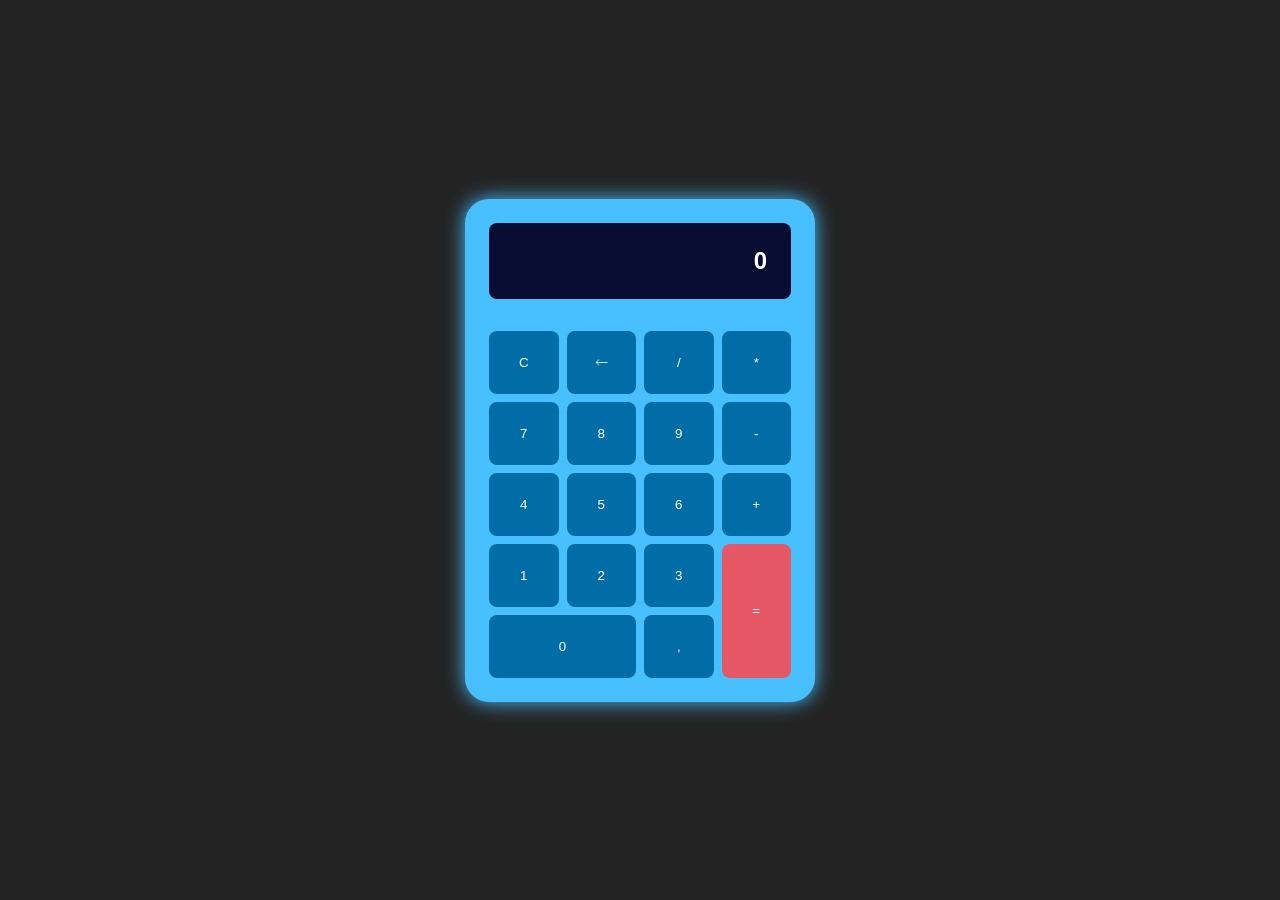
<file: Calculadora/index.html>
<!DOCTYPE html>
<html>
<head>
  <title>Calculadora Noelia</title>
  <link rel="stylesheet" href="style.css">
</head>
<body>
  <div id="calculadora">
    <div id="pantalla">0</div>
    <button type="button" id="c" class="boton">C</button>
    <button type="button" id="borrar" class="boton">🡐</button>
    <button type="button" class="boton">/</button>
    <button type="button" class="boton">*</button>
    <button type="button" class="boton">7</button>
    <button type="button" class="boton">8</button>
    <button type="button" class="boton">9</button> 
    <button type="button" class="boton">-</button>
    <button type="button" class="boton">4</button>
    <button type="button" class="boton">5</button>
    <button type="button" class="boton">6</button>
    <button type="button" class="boton">+</button>
    <button type="button" class="boton">1</button>
    <button type="button" class="boton">2</button>
    <button type="button" class="boton">3</button>
    <button type="button" class="boton" id="igual">=</button>
    <button type="button" class="boton" id="cero">0</button>
    <button type="button" class="boton">,</button>
  </div>
  <script src="script.js"></script>
</body>
</html>
</file>
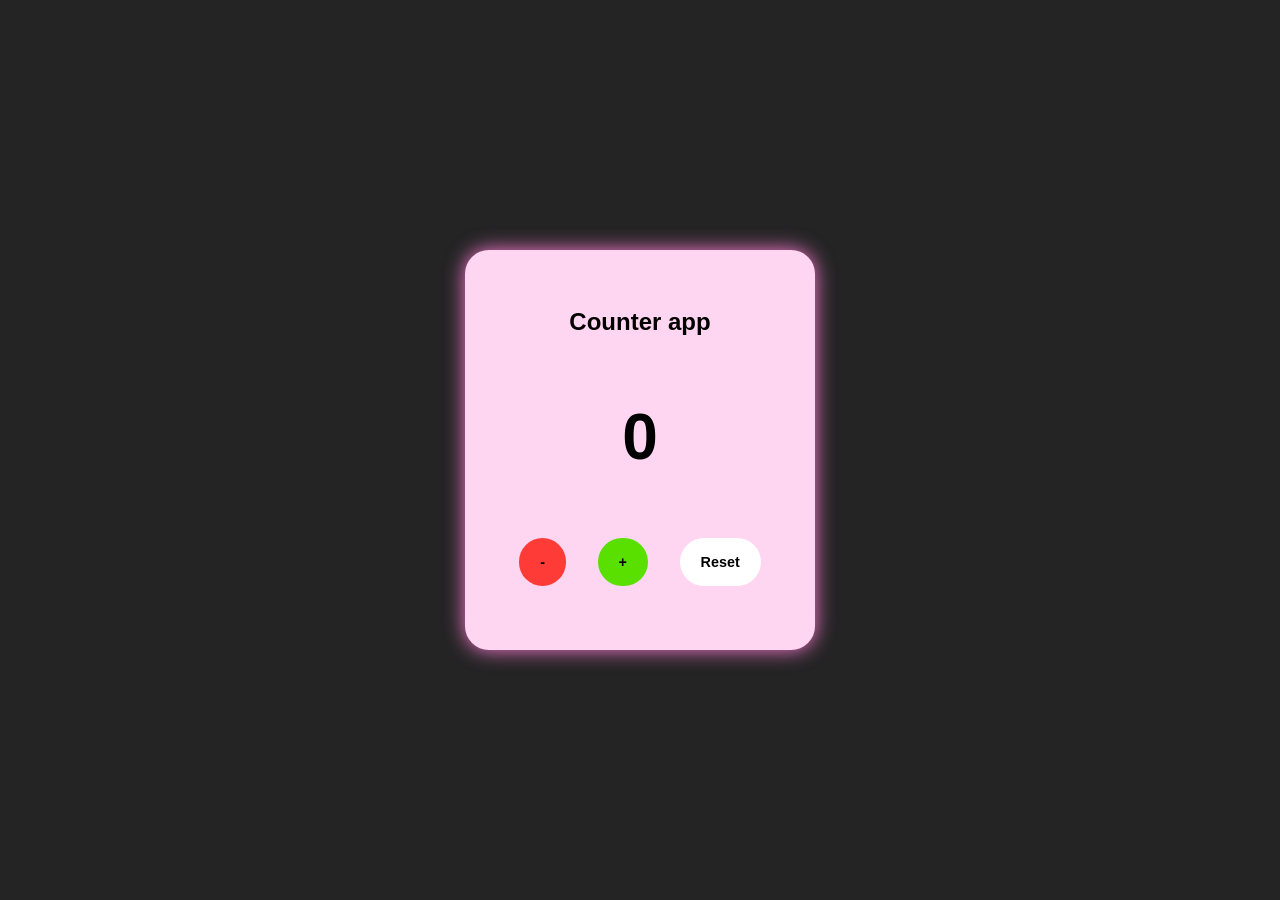
<file: contador/index.html>
<!DOCTYPE html>
<html>
<head>
  <title>Contador</title>
  <link rel="stylesheet" href="style.css">
</head>
<body>
  <div id="contador">
    <h2>Counter app</h2>
    <div id="pantalla">0</div>
    <div class="botones">
      <button class="boton" id="decrease">-</button>
      <button class="boton" id="increase">+</button>
      <button class="boton" id="reset">Reset</button>
    </div>
  </div>
  <script src="script.js"></script>
</body>
</html>
</file>
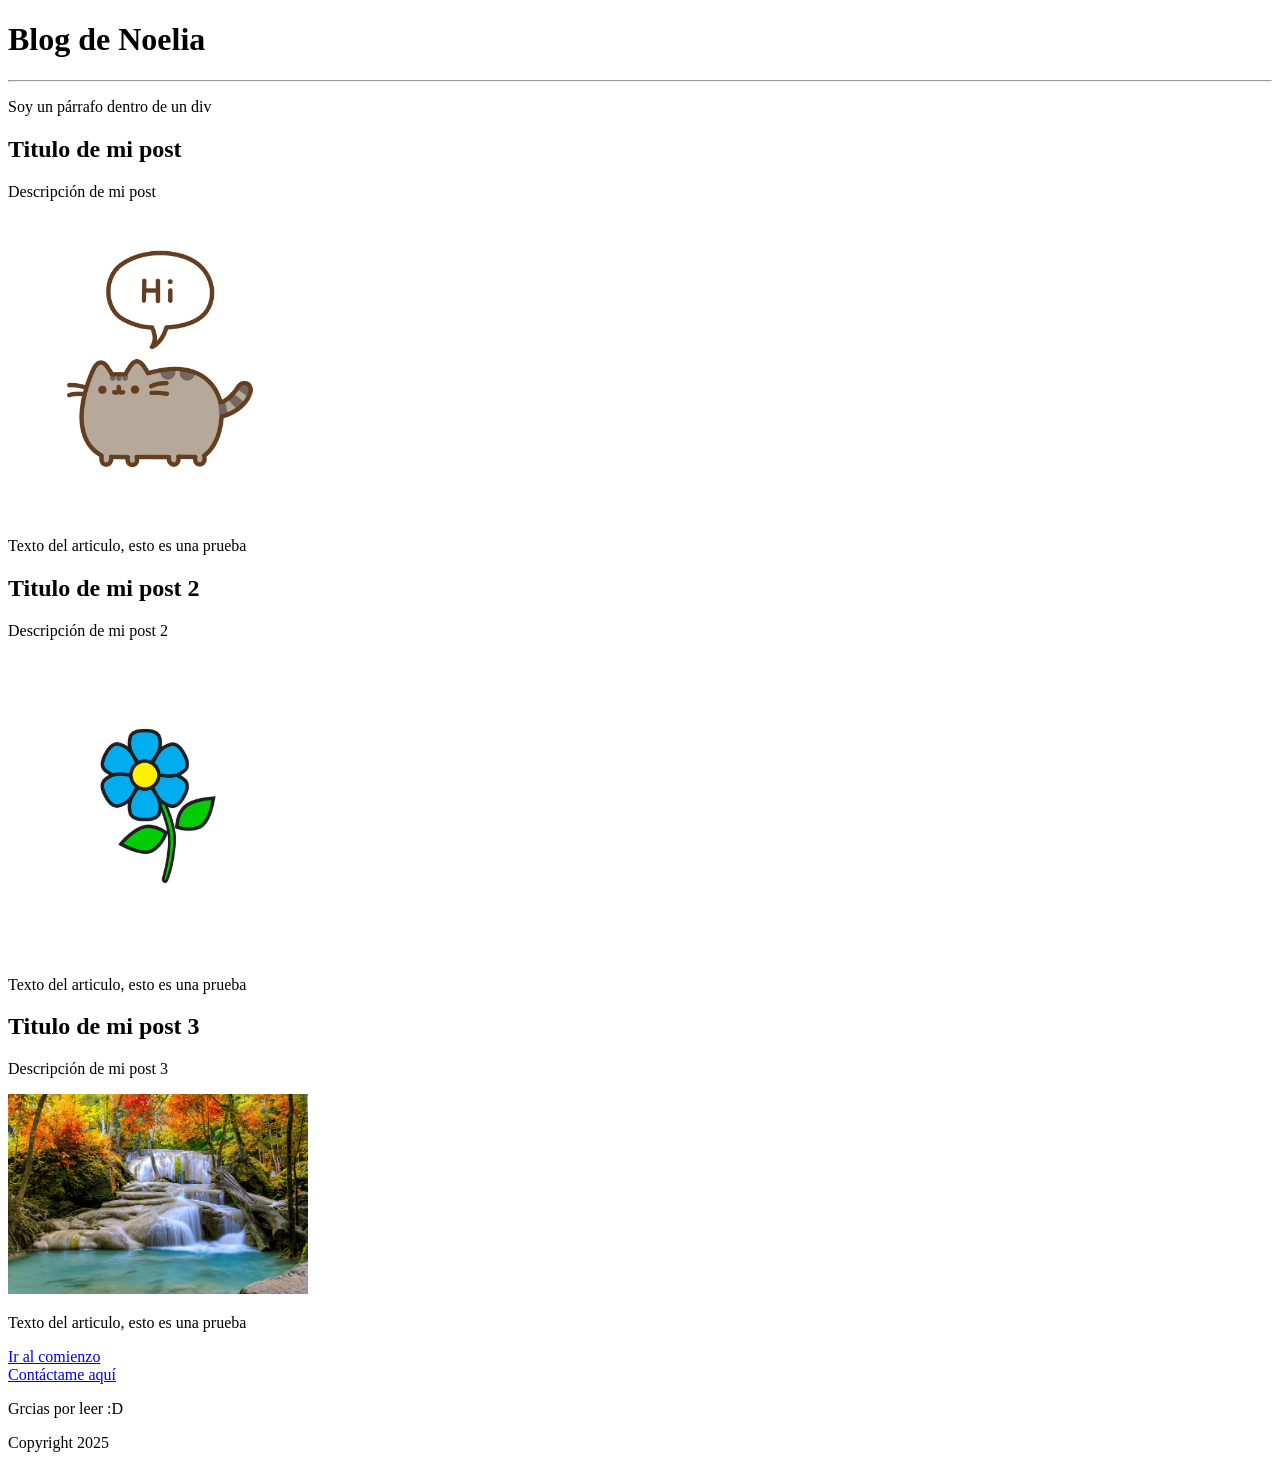
<file: blog.html>
<!DOCTYPE html>
<html>
<head>
  <title>Blog de Noelia</title>
</head>
<body>
  <header>
    <h1 id="titulo">Blog de Noelia</h1>
    <hr>
  </header>
  <div>
    <p>Soy un párrafo dentro de un div </p>
  </div>
  <section>
    <article class="post">
      <h2>Titulo de mi post</h2>
      <p>Descripción de mi post</p>
      <img src="img/pusheen.webp" width="300"/>
      <p>Texto del articulo, esto es una prueba </article></p>
    </article>
    <article class="post">
      <h2>Titulo de mi post 2</h2>
      <p>Descripción de mi post 2</p>
      <img src="img/blue-colorful-flower-cartoon-icon-free-vector.jpg" width="300"/>
      <p>Texto del articulo, esto es una prueba </article></p>
    </article>
        <article class="post">
      <h2>Titulo de mi post 3</h2>
      <p>Descripción de mi post 3</p>
      <img src="img/colorida-majestuosa-cascada-bosque-parque-nacional-otono_554837-661.avif" width="300"/>
      <p>Texto del articulo, esto es una prueba </article></p>
    </article>
  </section>
  <footer>
    <a href="#titulo">Ir al comienzo</a>
    <br>
    <a href="mailto:noeliaperezmojica@gmail.com"> Contáctame aquí </a>
    <p> Grcias por leer :D </p>
    <p> Copyright 2025 </p>
  </footer>
</body>
</html>
</file>
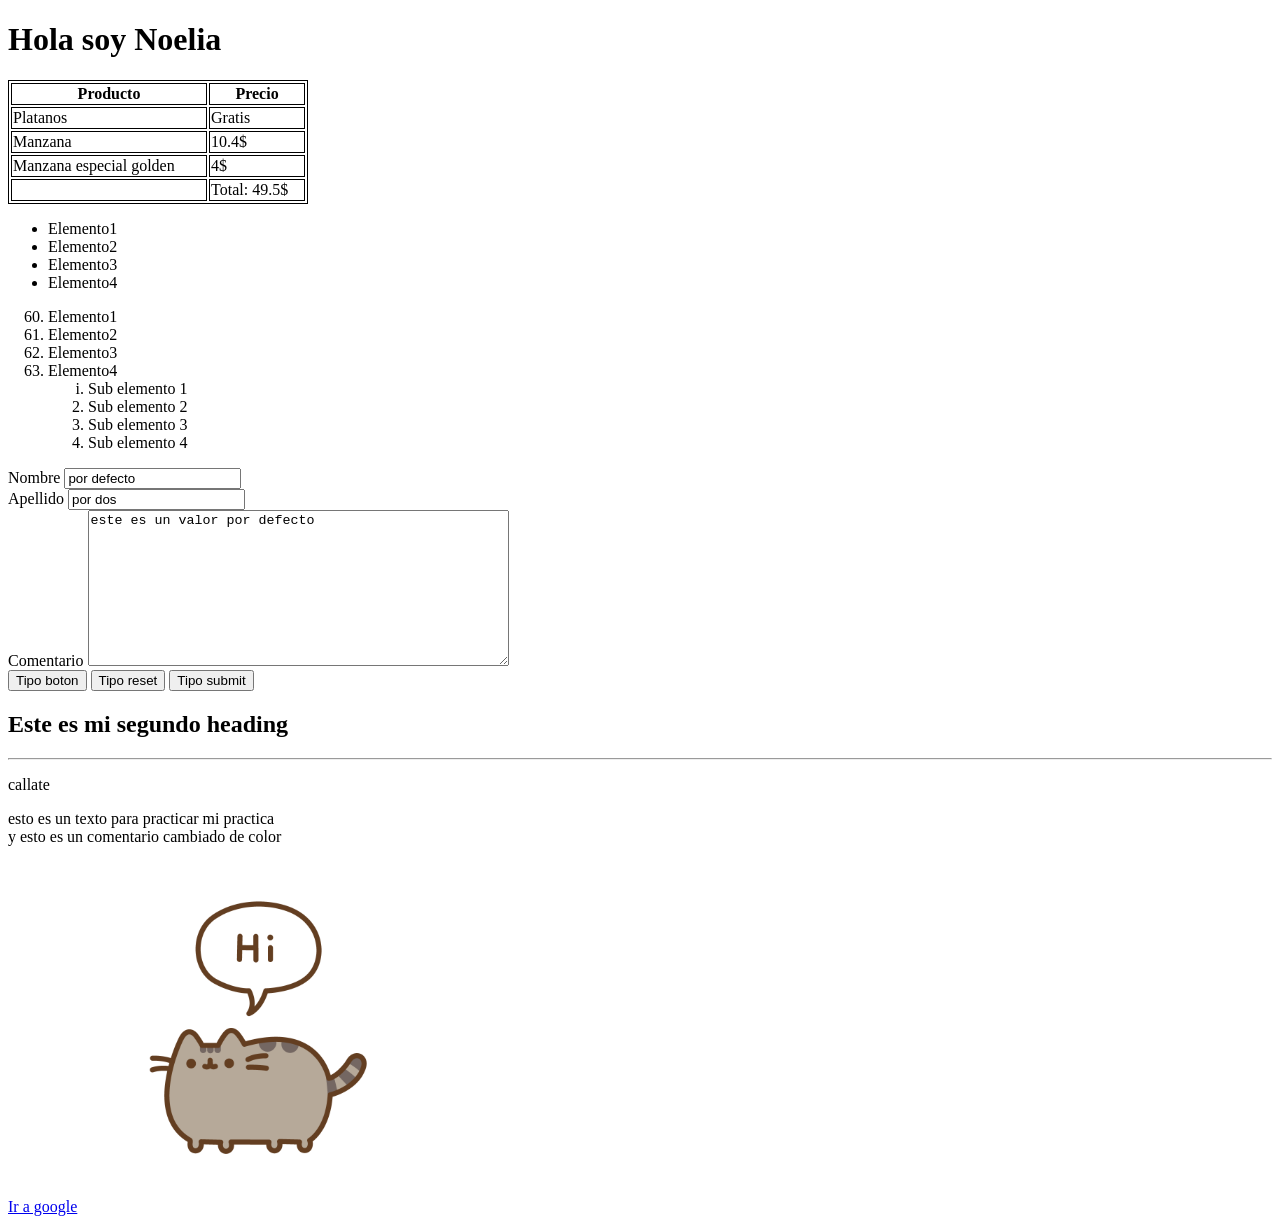
<file: intro.html>
<!DOCTYPE html>
<html>
<head>
  <title>Web de Noelia</title>
  <style>
    table, th, td {
      border: 1px solid black;
    }
  </style>
</head>
<body>
  <h1>Hola soy Noelia </h1>
  <table style="width: 300px;">
    <thead>
      <tr> 
        <th>Producto</th>
        <th>Precio</th>
      </tr>
    </thead>
    <tbody>
      <tr>
        <td>Platanos</td>
        <td>Gratis</td>
      </tr>
          <tr>
        <td>Manzana</td>
        <td>10.4$</td>
      </tr>
      <tr>
        <td>Manzana especial golden</td>
        <td>4$</td>
      </tr>
    </tbody>
    <tfoot>
      <td></td>
      <td>Total: 49.5$</td>
    </tfoot>
  </table>
  <!-- Formularios, para recopilar información de los usuarios -->
  <!-- ul lista no ordenada -->
  <ul> 
    <li>Elemento1</li>
    <li>Elemento2</li>
    <li>Elemento3</li>
    <li>Elemento4</li>
  </ul>
  <!-- ol lista ordenada -->
  <ol>
    <li value="60">Elemento1</li>
    <li>Elemento2</li>
    <li>Elemento3</li>
    <li>Elemento4</li>
    <ol>
      <li style="list-style-type:lower-roman;">Sub elemento 1</li>
      <li>Sub elemento 2</li>
      <li>Sub elemento 3</li>
      <li>Sub elemento 4</li>

    </ol>
  </ol>

  <form action="/formulario" method="POST">
    <label for="nombre">Nombre</label>
    <input value="por defecto" type="text" id="nombre" name="nombre" placeholder="Nombre"/>
    <br>
    <label for="apellido">Apellido</label>
    <input value= "por dos" type="text" id="apellido" name="apellido" placeholder="Apellido"/>
    <br>
    <label for="comentario">Comentario</label>
    <textarea cols="50" rows="10" id="comentario" name="comentario" placeholder="Ingrese comentario">este es un valor por defecto</textarea>
    <br>
    <!-- <input type="submit"/> Genera un boton de enviar -->
    <button type="button">Tipo boton</button> <!-- Es más personalizable, puedo poner imag-->
    <button type="reset">Tipo reset</button>
    <button type="submit">Tipo submit</button>
  </form>
  <h2>Este es mi segundo heading</h2>
  <hr>
  <p>callate</p>
  <p>
    esto es un texto para practicar mi practica <br>
    <span> y esto es un comentario cambiado de color </span>
  </p>
  <!-- Esto es un comentario -->
  <a target="_blank" href="https://www.google.com">Ir a google</a>
  <img src="img/pusheen.webp" width="350"/>
</body>
</html>
</file>
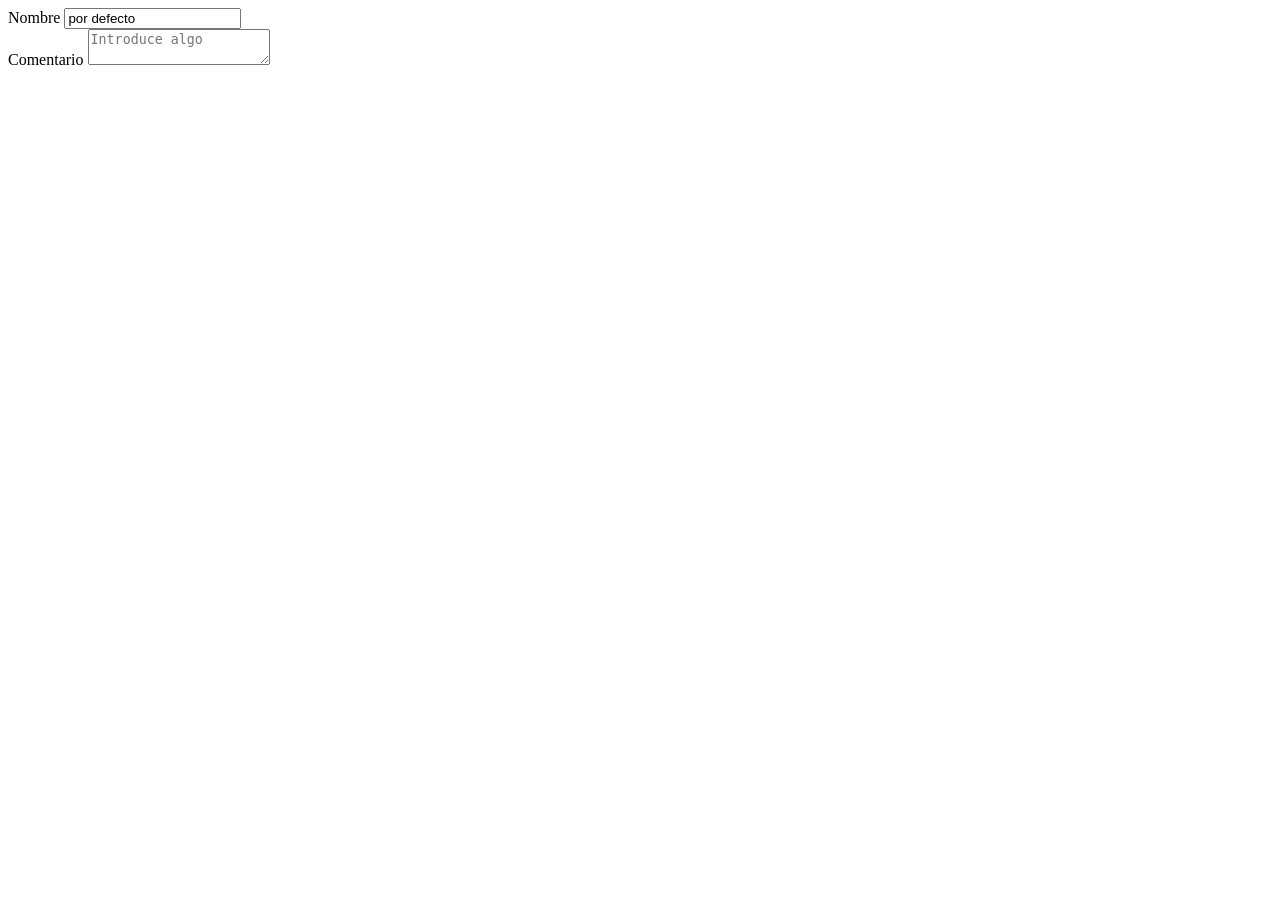
<file: prueba.html>
<!DOCTYPE html>
<html lang="en">
<head>
  <title>Document</title>
</head>
<body>
  <form action="/formulario" method="POST">
    <label>Nombre</label>
    <input type="text" value="por defecto" id="nombre" name="nombre" placeholder="Nombre"/>
    <!-- El value le quita el valor al placeholder-->
    <br>
    <label>Comentario</label>
    <textarea id="texto" name="texto" placeholder="Introduce algo"></textarea>
  </form>
</body>
</html>
</file>
<file: Calculadora/style.css>
* {
  margin : 0;
  padding : 0;
  box-sizing: border-box;
  font-family: sans-serif;
}

body {
  min-height: 100vh;
  background-color: #232323;
  display: grid;
  place-items: center;
}

#calculadora {
  background-color: #48bfff;
  color: white;
  width: 350px;
  max-width: 100%;
  padding: 1.5rem;
  border-radius: 1.5rem;
  display: grid;
  grid-template-columns: repeat(4, 1fr);
  gap: .5rem;
  box-shadow: 0 0 20px #48bfff;
}

#pantalla {
  grid-column: 1 / 5;
  background-color: #090c31;
  padding: 1.5rem; /* Crea espacio entre texto y cuadrado*/
  font-size: 1.5rem;
  text-align: right;
  border-radius: .5rem;
  margin-bottom: 1.5rem; /* Genera espacio entre pantalla y botontes*/
  font-weight: bold;
}

.boton{
  background-color: #006da7;
  color:white;
  border: 0; /* Quito el borde */
  padding: 1.5rem .5rem;
  display: flex;
  justify-content: center;
  align-items: center;
  border-radius: .5rem; 
  cursor: pointer; /* Una mano */
}

.boton:hover {
  background-color: #004f78;
}

#cero {
  grid-column: span 2;
}

#igual {
  grid-row: span 2;
  background-color: #e65766;
}

#igual.boton:hover {
  background-color: #e6394a;
}
</file>
<file: contador/style.css>
* {
  margin : 0;
  padding: 0;
  box-sizing: border-box;
  font-family: sans-serif;
}

body {
  min-height: 100vh;
  background-color: #242424;
  display: grid;
  place-items: center;
}

#contador {
  background-color: #FFD6F2;
  width: 350px;
  height: 400px;
  max-width: 100%;
  padding: 1.5rem;
  border-radius: 1.5rem;
  box-shadow: 0 0 20px #FF7DD6;
}

h2 {
  text-align: center;
  margin-top: 2.15rem;
}

#pantalla {
  display: flex;
  justify-content: center;
  margin-top: 4rem;
  font-size: 4rem;
  font-weight: bolder;
}

/* Mueve los tres botones abajo */
.botones {
  display: flex;
  gap: 2rem;
  justify-content: center;
  margin-top: 4rem;
}

/* Se encarga del estilo de los botones */
.boton {
  background-color: #FFFFFF;
  border: 0;
  padding: 1rem 1.3rem;
  border-radius: 8rem;
  font-size: 0.9rem;
  font-weight: bold;
  cursor: pointer;
}

#decrease {
  background-color: #FF3B38;
}

#increase {
  background-color: #5AE000;
}
</file>
